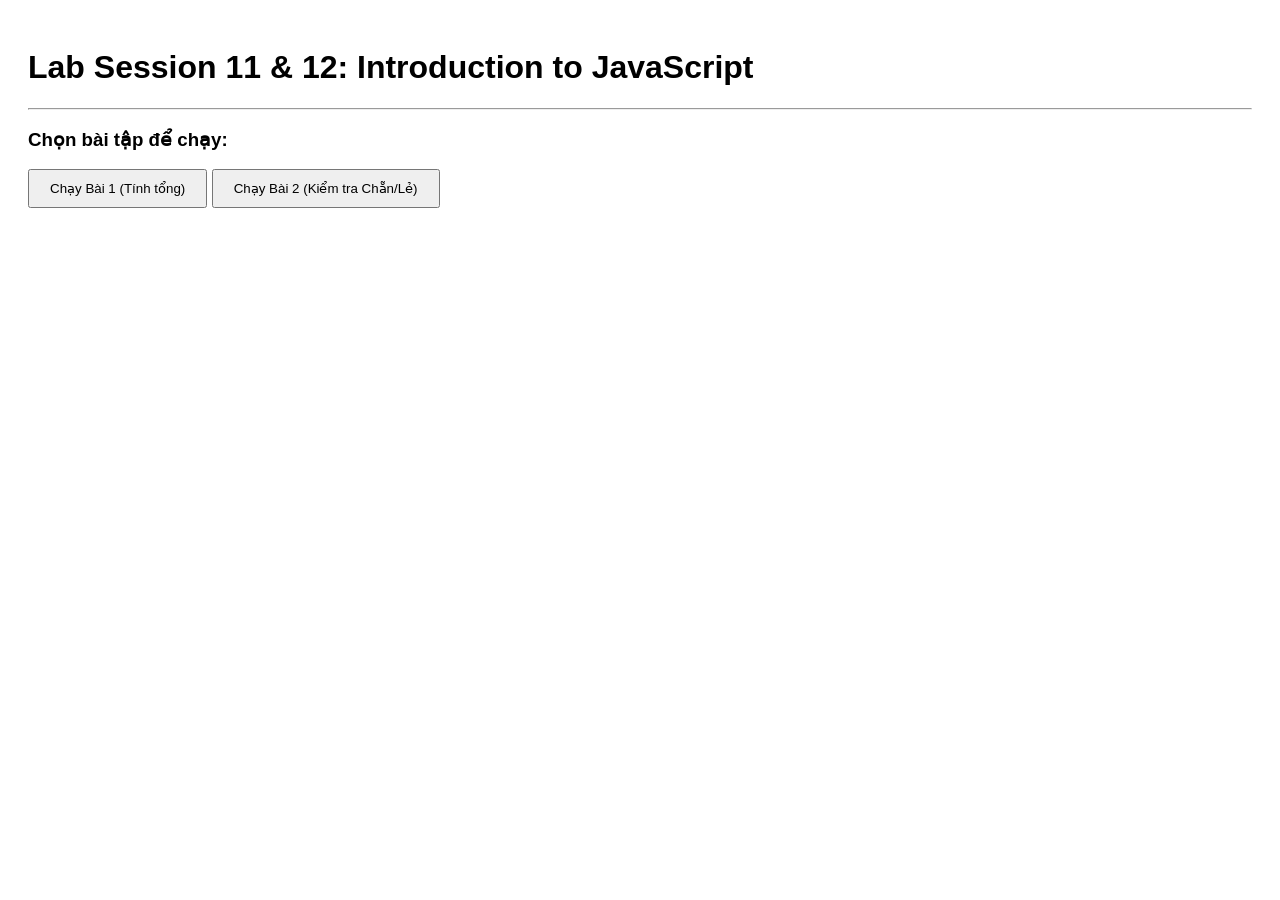
<file: Lab_Session_11_12.html>
<!DOCTYPE html>
<html lang="vi">
<head>
    <meta http-equiv="Content-Type" content="text/html; charset=utf-8" />
    <title>Lab Session 11 & 12 - JavaScript</title>
    
    <script language="javascript">
        function baiTap1() {
            // --- NỘI DUNG BÀI 1: TÍNH TỔNG ---
            var txta = prompt("BÀI 1: Nhập số A");
            var txtb = prompt("BÀI 1: Nhập số B");

            if (txta == null || txta == "" || isNaN(txta)) {
                alert("Số A không đúng định dạng!");
            } else if (txtb == null || txtb == "" || isNaN(txtb)) {
                alert("Số B không đúng định dạng!");
            } else {
                var result = parseFloat(txta) + parseFloat(txtb);
                alert("Kết quả:\n" + txta + " + " + txtb + " = " + result);
            }
        }

        function baiTap2() {
            // --- NỘI DUNG BÀI 2: CHẴN LẺ ---
            var txta = prompt("BÀI 2: Nhập một số nguyên bất kỳ");

            if (txta == null || txta == "" || isNaN(txta)) {
                document.body.innerHTML += "<p style='color:red'>Bạn phải nhập một số!</p>";
            } else if (txta % 2 == 0) {
                document.body.innerHTML += "<p style='color:green'><b>" + txta + " là số chẵn</b></p>";
            } else {
                document.body.innerHTML += "<p style='color:blue'><i>" + txta + " là số lẻ</i></p>";
            }
        }
    </script>
</head>
<body style="font-family: Arial, sans-serif; padding: 20px;">

    <h1>Lab Session 11 & 12: Introduction to JavaScript</h1>
    <hr>

    <h3>Chọn bài tập để chạy:</h3>
    <button onclick="baiTap1()" style="padding: 10px 20px; cursor: pointer;">
        Chạy Bài 1 (Tính tổng)
    </button>
    
    <button onclick="baiTap2()" style="padding: 10px 20px; cursor: pointer;">
        Chạy Bài 2 (Kiểm tra Chẵn/Lẻ)
    </button>

    <div id="result-area" style="margin-top: 20px;">
        </div>

</body>
</html>
</file>
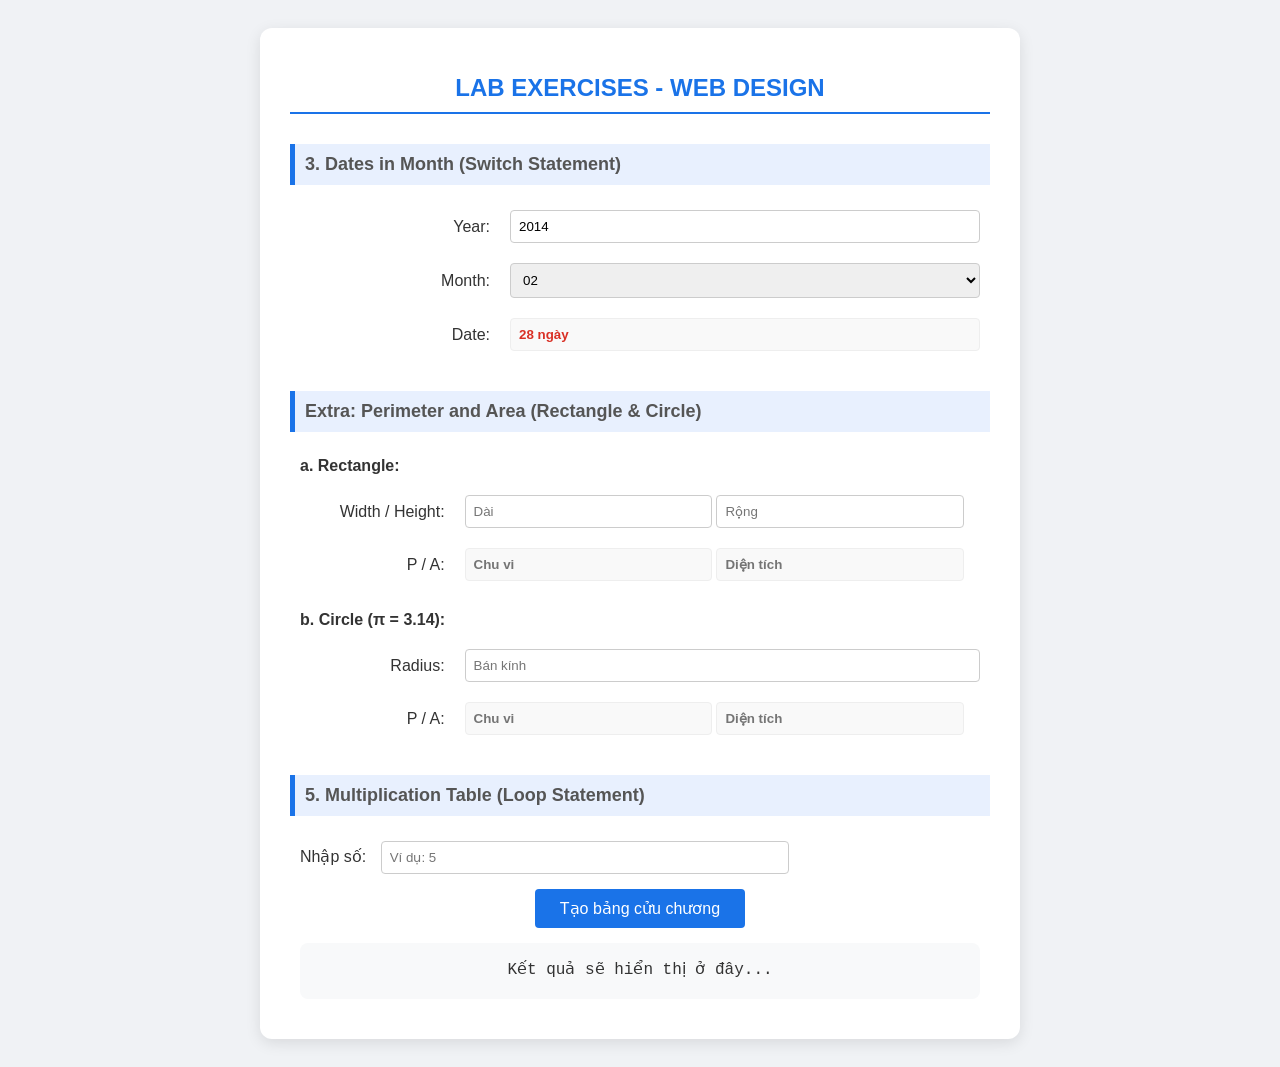
<file: Web_Design_And_Development_Extra_Exercises.html>
<!DOCTYPE html>
<html lang="vi">
<head>
    <meta charset="utf-8">
    <title>Web Design and Development - Extra Exercises</title>
    <style>
        body { font-family: Arial, sans-serif; background-color: #f0f2f5; padding: 20px; color: #333; }
        .wrapper { max-width: 700px; margin: auto; background: #fff; padding: 30px; border-radius: 12px; box-shadow: 0 4px 15px rgba(0,0,0,0.1); }
        h1 { text-align: center; color: #1a73e8; font-size: 24px; text-transform: uppercase; margin-bottom: 30px; border-bottom: 2px solid #1a73e8; padding-bottom: 10px; }
        h2 { font-size: 18px; color: #555; background: #e8f0fe; padding: 10px; border-left: 5px solid #1a73e8; margin-top: 30px; }
        table { width: 100%; border-collapse: collapse; margin: 15px 0; }
        td { padding: 10px; vertical-align: middle; }
        input, select { width: 100%; padding: 8px; border: 1px solid #ccc; border-radius: 4px; box-sizing: border-box; }
        input[readonly] { background-color: #f9f9f9; color: #d93025; font-weight: bold; border: 1px solid #eee; }
        .btn-container { text-align: center; margin-top: 15px; }
        button { background-color: #1a73e8; color: white; border: none; padding: 10px 25px; border-radius: 4px; cursor: pointer; font-size: 16px; }
        button:hover { background-color: #1557b0; }
        #multiplicationDisplay { margin-top: 15px; padding: 15px; background: #f8f9fa; border-radius: 8px; line-height: 1.6; font-family: 'Courier New', Courier, monospace; text-align: center; }
    </style>

    <script language="javascript">
        // --- BÀI 3: DATES IN MONTH (Sử dụng Switch statement) ---
        function isLeapYear(n) {
            return (n % 4 == 0 && n % 100 != 0) || n % 400 == 0;
        }

        function updateDates() {
            var f = document.fDates;
            var yearVal = f.year.value;
            var monthVal = f.month.value;

            if (yearVal === "" || isNaN(yearVal)) {
                f.date.value = "Year must be a number";
                f.year.focus();
            } else {
                switch (monthVal) {
                    case "1": case "3": case "5": case "7": case "8": case "10": case "12":
                        f.date.value = "31 ngày";
                        break;
                    case "4": case "6": case "9": case "11":
                        f.date.value = "30 ngày";
                        break;
                    case "2":
                        f.date.value = isLeapYear(parseInt(yearVal)) ? "29 ngày" : "28 ngày";
                        break;
                }
            }
        }

        // --- BÀI EXTRA a & b: RECTANGLE & CIRCLE ---
        function calculateShapes() {
            var f = document.fShapes;
            
            // Tính Hình chữ nhật
            var w = parseFloat(f.width.value);
            var h = parseFloat(f.height.value);
            if (!isNaN(w) && !isNaN(h)) {
                f.rect_p.value = (2 * (w + h)).toFixed(2);
                f.rect_a.value = (w * h).toFixed(2);
            }

            // Tính Hình tròn
            var r = parseFloat(f.radius.value);
            if (!isNaN(r)) {
                const PI = 3.14;
                f.circ_p.value = (2 * PI * r).toFixed(2);
                f.circ_a.value = (PI * r * r).toFixed(2);
            }
        }

        // --- BÀI 5: MULTIPLICATION TABLE (Sử dụng Loop) ---
        function showMultiplicationTable() {
            var n = parseInt(document.getElementById("numInput").value);
            var display = document.getElementById("multiplicationDisplay");
            
            if (isNaN(n)) {
                display.innerHTML = "<span style='color:red;'>Vui lòng nhập một số hợp lệ!</span>";
                return;
            }

            var result = "<strong>BẢNG CỬU CHƯƠNG " + n + "</strong><br><br>";
            for (var i = 1; i <= 10; i++) {
                result += n + " x " + i + " = " + (n * i) + "<br>";
            }
            display.innerHTML = result;
        }
    </script>
</head>
<body onload="updateDates()">

<div class="wrapper">
    <h1>Lab Exercises - Web Design</h1>

    <h2>3. Dates in Month (Switch Statement)</h2>
    <form name="fDates">
        <table>
            <tr>
                <td align="right" width="30%">Year:</td>
                <td><input name="year" value="2014" onblur="updateDates()"></td>
            </tr>
            <tr>
                <td align="right">Month:</td>
                <td>
                    <select name="month" onchange="updateDates()">
                        <option value="1">01</option><option value="2" selected>02</option>
                        <option value="3">03</option><option value="4">04</option>
                        <option value="5">05</option><option value="6">06</option>
                        <option value="7">07</option><option value="8">08</option>
                        <option value="9">09</option><option value="10">10</option>
                        <option value="11">11</option><option value="12">12</option>
                    </select>
                </td>
            </tr>
            <tr>
                <td align="right">Date:</td>
                <td><input name="date" readonly></td>
            </tr>
        </table>
    </form>

    <h2>Extra: Perimeter and Area (Rectangle & Circle)</h2>
    <form name="fShapes">
        <table>
            <tr>
                <td colspan="2"><strong>a. Rectangle:</strong></td>
            </tr>
            <tr>
                <td align="right">Width / Height:</td>
                <td>
                    <input name="width" placeholder="Dài" style="width:48%;" onblur="calculateShapes()">
                    <input name="height" placeholder="Rộng" style="width:48%;" onblur="calculateShapes()">
                </td>
            </tr>
            <tr>
                <td align="right">P / A:</td>
                <td>
                    <input name="rect_p" placeholder="Chu vi" style="width:48%;" readonly>
                    <input name="rect_a" placeholder="Diện tích" style="width:48%;" readonly>
                </td>
            </tr>
            <tr>
                <td colspan="2" style="padding-top:20px;"><strong>b. Circle (π = 3.14):</strong></td>
            </tr>
            <tr>
                <td align="right">Radius:</td>
                <td><input name="radius" placeholder="Bán kính" onblur="calculateShapes()"></td>
            </tr>
            <tr>
                <td align="right">P / A:</td>
                <td>
                    <input name="circ_p" placeholder="Chu vi" style="width:48%;" readonly>
                    <input name="circ_a" placeholder="Diện tích" style="width:48%;" readonly>
                </td>
            </tr>
        </table>
    </form>

    <h2>5. Multiplication Table (Loop Statement)</h2>
    <div style="padding: 10px;">
        <label>Nhập số:</label>
        <input type="number" id="numInput" style="width: 60%; margin-left: 10px;" placeholder="Ví dụ: 5">
        <div class="btn-container">
            <button type="button" onclick="showMultiplicationTable()">Tạo bảng cửu chương</button>
        </div>
        <div id="multiplicationDisplay">Kết quả sẽ hiển thị ở đây...</div>
    </div>

</div>

</body>
</html>
</file>
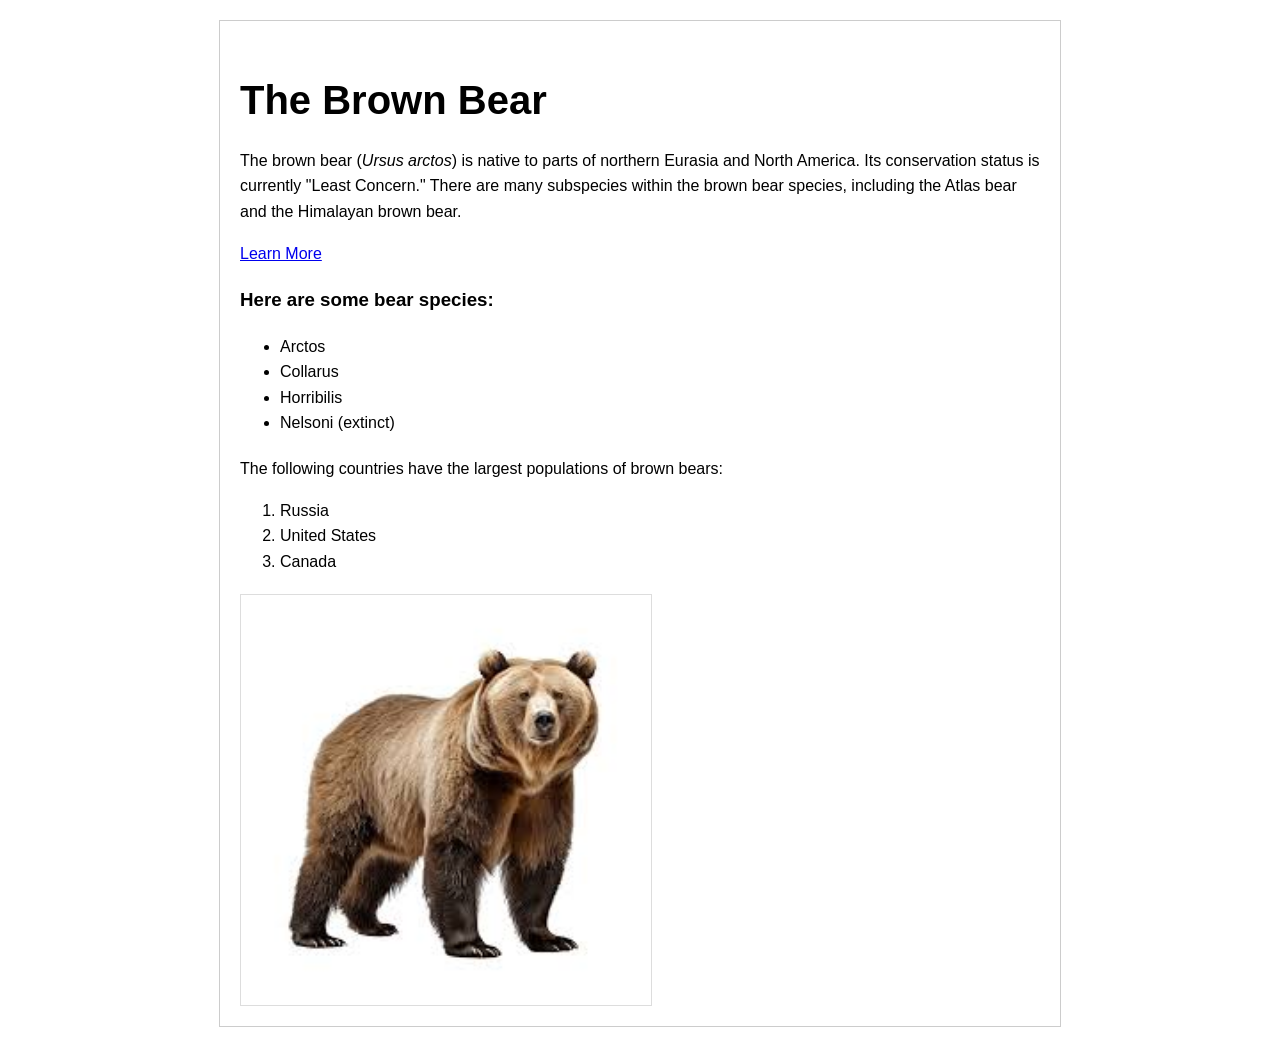
<file: wiki-page.html>
<!DOCTYPE html>
<html lang="vi">
<head>
    <meta charset="UTF-8">
    <meta name="viewport" content="width=device-width, initial-scale=1.0">
    <title>The Brown Bear - Wiki Page</title>
    <style>
        body {
            font-family: Arial, sans-serif;
            line-height: 1.6;
            max-width: 800px;
            margin: 20px auto;
            padding: 20px;
            border: 1px solid #ccc;
        }
        h1 {
            font-size: 2.5em;
            margin-bottom: 10px;
        }
        .species-list {
            margin-bottom: 20px;
        }
        img {
            display: block;
            margin-top: 20px;
            border: 1px solid #ddd;
            padding: 5px;
            max-width: 100%;
            height: auto;
        }
    </style>
</head>
<body>

    <h1>The Brown Bear</h1>

    <p>
        The brown bear (<em>Ursus arctos</em>) is native to parts of northern Eurasia and North America. 
        Its conservation status is currently "Least Concern." There are many subspecies within the 
        brown bear species, including the Atlas bear and the Himalayan brown bear.
    </p>

    <p><a href="https://en.wikipedia.org/wiki/Brown_bear" target="_blank">Learn More</a></p>

    <div class="species-list">
        <h3>Here are some bear species:</h3>
        <ul>
            <li>Arctos</li>
            <li>Collarus</li>
            <li>Horribilis</li>
            <li>Nelsoni (extinct)</li>
        </ul>
    </div>

    <p>The following countries have the largest populations of brown bears:</p>
    <ol>
        <li>Russia</li>
        <li>United States</li>
        <li>Canada</li>
    </ol>

    <img src="bear.png" alt="A Brown Bear" width="400">

</body>
</html>
</file>
